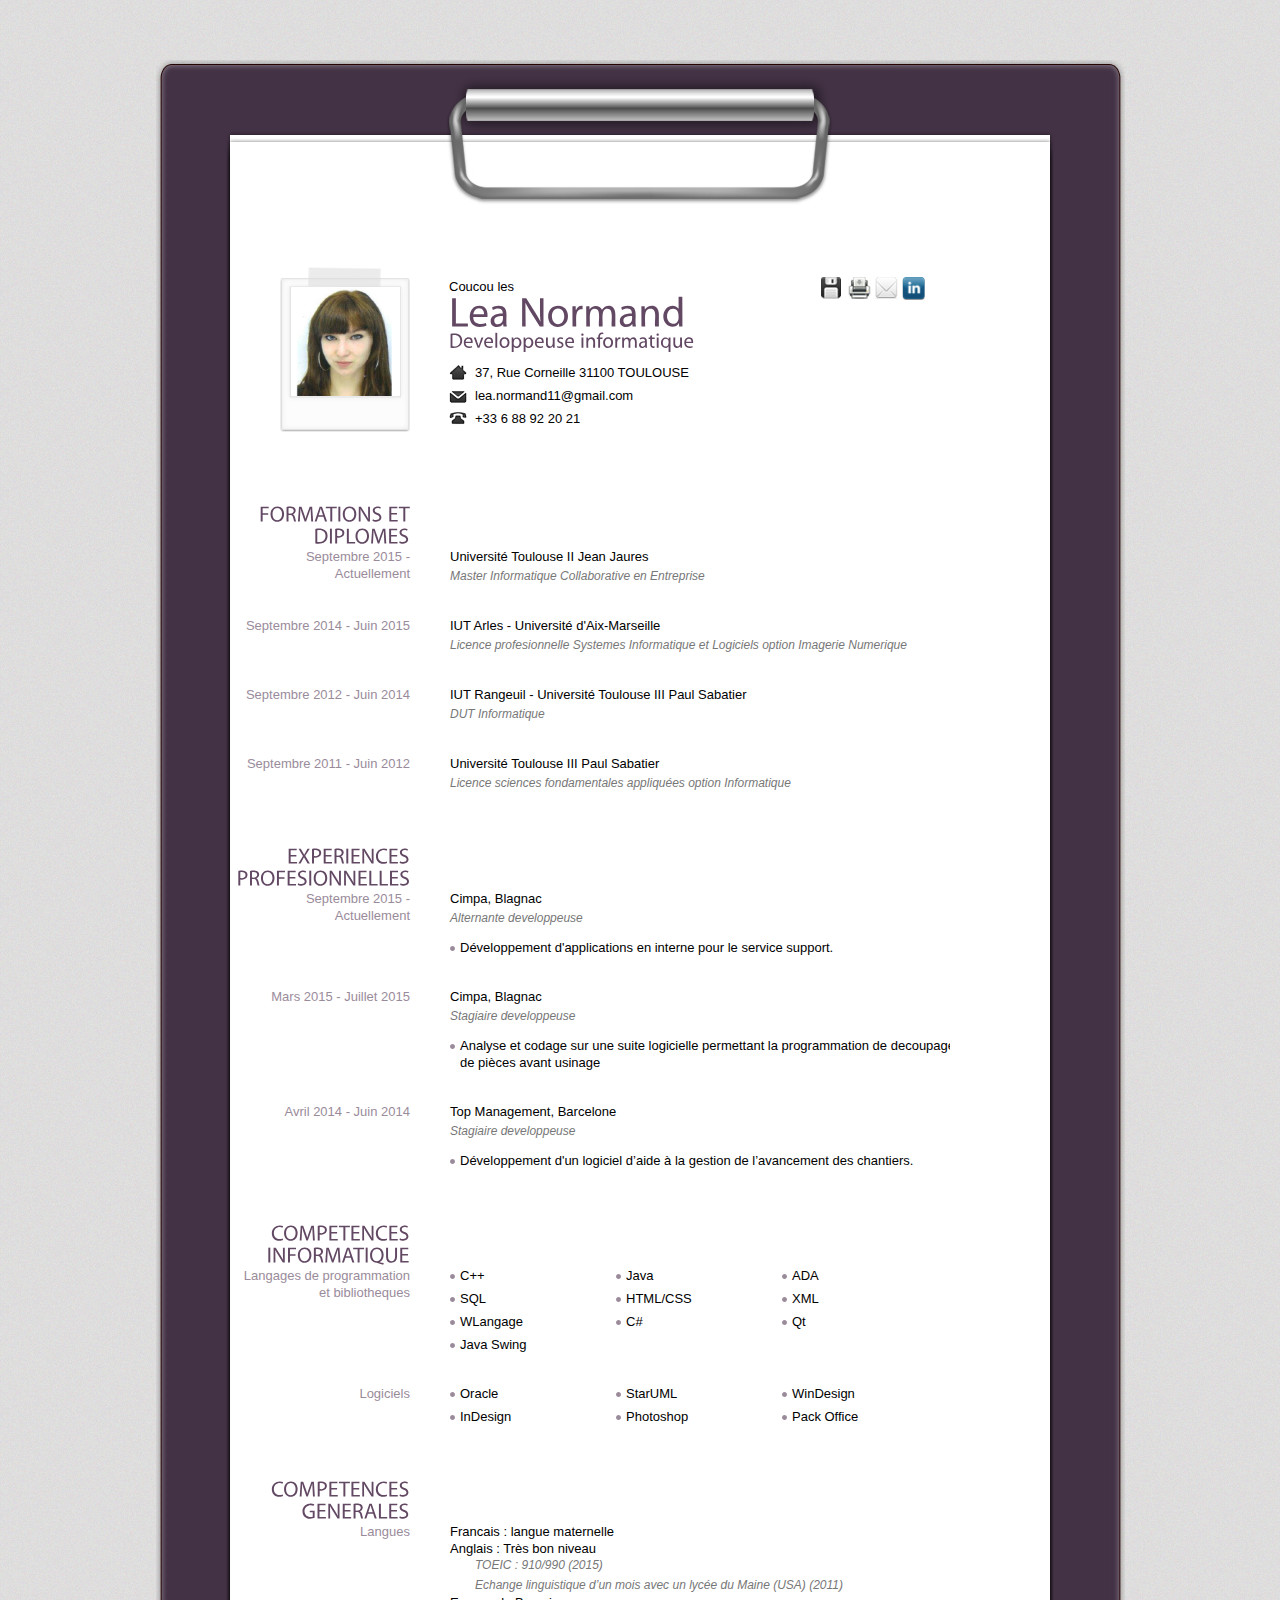
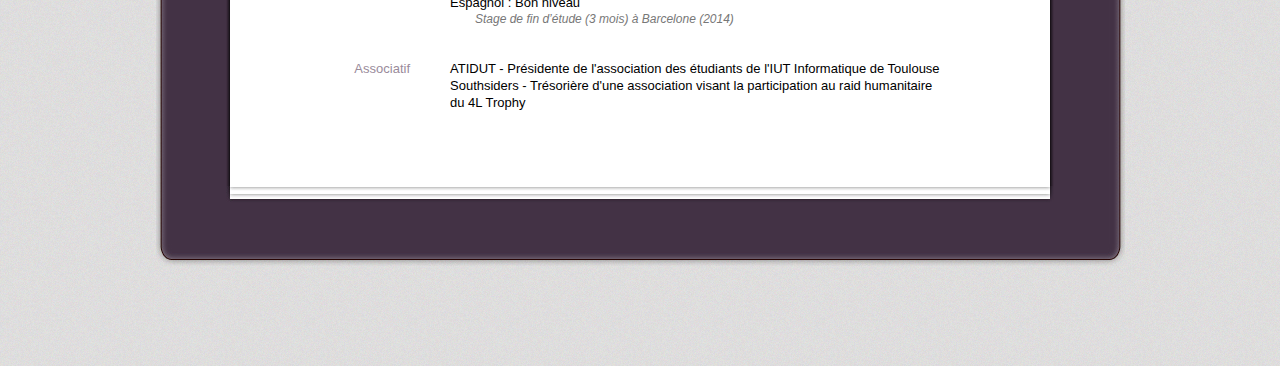
<file: CV/index.html>
<!DOCTYPE html PUBLIC "-//W3C//DTD XHTML 1.0 Transitional//EN" "http://www.w3.org/TR/xhtml1/DTD/xhtml1-transitional.dtd">
<html xmlns="http://www.w3.org/1999/xhtml">
<head>
<meta http-equiv="Content-Type" content="text/html; charset=UTF-8" />
<title>Resume</title>
<link type="text/css" rel="stylesheet" href="css/purple.css" />
<link type="text/css" rel="stylesheet" href="css/print.css" media="print"/>
<!--[if IE 7]>
<link href="css/ie7.css" rel="stylesheet" type="text/css" />
<![endif]-->
<!--[if IE 6]>
<link href="css/ie6.css" rel="stylesheet" type="text/css" />
<![endif]-->
<script type="text/javascript" src="js/jquery-1.4.2.min.js"></script>
<script type="text/javascript" src="js/jquery.tipsy.js"></script>
<script type="text/javascript" src="js/cufon.yui.js"></script>
<script type="text/javascript" src="js/scrollTo.js"></script>
<script type="text/javascript" src="js/myriad.js"></script>
<script type="text/javascript" src="js/jquery.colorbox.js"></script>
<script type="text/javascript" src="js/custom.js"></script>
<script type="text/javascript">
		Cufon.replace('h1,h2');
</script>
</head>
<body>
<!-- Begin Wrapper -->
<div id="wrapper">
  <div class="wrapper-top"> </div>
  <div class="wrapper-mid">
    <!-- Begin Paper -->
    <div id="paper">
      <div class="paper-top">  </div>
      <div id="paper-mid">
	  
        <div class="entry">
          <!-- Begin Image -->
          <img class="portrait" src="images/ID.png" alt="Léa Normand" />
          <!-- End Image -->
          <!-- Begin Personal Information -->
          <div class="self">
		  Coucou les
            <h1 class="name">Lea Normand <br />
              <span>Developpeuse informatique</span></h1>
            <ul>
              <li class="ad">37, Rue Corneille 31100 TOULOUSE</li>
              <li class="mail">lea.normand11@gmail.com</li>
              <li class="tel">+33 6 88 92 20 21</li>
            </ul>
          </div>
          <!-- End Personal Information -->
          <!-- Begin Social -->
          <div class="social">
            <ul>
              <li><a class='north' href="#" title="Telecharger au format pdf"><img src="images/icn-save.jpg" alt="Download the pdf version" /></a></li>
              <li><a class='north' href="javascript:window.print()" title="Imprimer"><img src="images/icn-print.jpg" alt="" /></a></li>
              <li><a class='north' id="contact" href="contact/index.html" title="Me contacter"><img src="images/icn-contact.jpg" alt="" /></a></li>
              <li><a class='north' href="https://fr.linkedin.com/in/léa-normand-193a319b" title="Voir mon profil LinkedIn"><img src="images/linkedin.png" alt="" width=23 /></a></li>
            </ul>
          </div>
          <!-- End Social -->

        </div>
        <!-- Begin 2nd Row -->
        <div class="entry">
          <h2>FORMATIONS ET DIPLOMES</h2>
          <div class="content">
            <h3>Septembre 2015 - Actuellement</h3>
            <p> Université Toulouse II Jean Jaures <br />
              <em>Master Informatique Collaborative en Entreprise</em></p>
          </div>
          <div class="content">
            <h3>Septembre 2014 - Juin 2015</h3>
            <p> IUT Arles - Université d'Aix-Marseille <br />
              <em>Licence profesionnelle Systemes Informatique et Logiciels option Imagerie Numerique</em></p>
          </div>
          <div class="content">
            <h3>Septembre 2012 - Juin 2014</h3>
            <p> IUT Rangeuil - Université Toulouse III Paul Sabatier <br />
              <em>DUT Informatique</em></p>
          </div>
          <div class="content">
            <h3>Septembre 2011 - Juin 2012</h3>
            <p> Université Toulouse III Paul Sabatier <br />
              <em>Licence sciences fondamentales appliquées option Informatique</em></p>
          </div>

        </div>
        <!-- End 2nd Row -->
        <!-- Begin 3rd Row -->
        <div class="entry">
          <h2>EXPERIENCES PROFESIONNELLES</h2>

          <div class="content">
            <h3>Septembre 2015 - Actuellement</h3>
            <p>Cimpa, Blagnac <br />
              <em>Alternante developpeuse</em></p>
            <ul class="info">
              <li>Développement d'applications en interne pour le service support.</li>
            </ul>
          </div>
          <div class="content">
            <h3>Mars 2015 - Juillet 2015</h3>
            <p>Cimpa, Blagnac <br />
              <em>Stagiaire developpeuse</em></p>
            <ul class="info">
              <li>Analyse et codage sur une suite logicielle permettant la programmation de decoupage de pièces avant usinage</li>
            </ul>
          </div>
          <div class="content">
            <h3>Avril 2014 - Juin 2014</h3>
            <p>Top Management, Barcelone <br />
              <em>Stagiaire developpeuse</em></p>
            <ul class="info">
              <li>Développement d'un logiciel d’aide à la gestion de l’avancement des chantiers.</li>
            </ul>
          </div>


        </div>
        <!-- End 3rd Row -->
        <!-- Begin 4th Row -->
        <div class="entry">
          <h2>COMPETENCES INFORMATIQUE</h2>
          <div class="content">
            <h3>Langages de programmation et bibliotheques</h3>
            <ul class="skills">
              <li>C++</li>
              <li>Java</li>
              <li>ADA</li>
              <li>SQL</li>
              <li>HTML/CSS</li>
              <li>XML</li>
              <li>WLangage</li>
              <li>C#</li>
              <li>Qt</li>
              <li>Java Swing</li>
            </ul>
          </div>
          <div class="content">
            <h3>Logiciels</h3>
            <ul class="skills">
              <li>Oracle</li>
              <li>StarUML</li>
              <li>WinDesign</li>
              <li>InDesign</li>
              <li>Photoshop</li>
              <li>Pack Office</li>
            </ul>
          </div>
        </div>

        <!-- Begin 5th Row -->
       <div class="entry">
          <h2>COMPETENCES GENERALES</h2>
          <div class="content">
            <h3>Langues</h3>
            <ul class="info">
              <p>Francais : langue maternelle</p>
              <p>Anglais : Très bon niveau</p>
                  <div style="text-indent: 25px;"><em>TOEIC : 910/990 (2015)</em></div>
                  <div style="text-indent: 25px;"><em>Echange linguistique d’un mois avec un lycée du Maine (USA) (2011)</em></div>
              <p>Espagnol : Bon niveau</p>
                  <div style="text-indent: 25px;"><em>Stage de fin d’étude (3 mois) à Barcelone (2014)</em></div>
            </ul>
          </div>
          <div class="content">
            <h3>Associatif</h3>
            <ul class="info">
              <p>ATIDUT - Présidente de l'association des étudiants de l'IUT Informatique de Toulouse</p>
              <p>Southsiders - Trésorière d'une association visant la participation au raid humanitaire du 4L Trophy</p>
            </ul>
          </div>
        </div>


      </div>
      <div class="clear"></div>
      <div class="paper-bottom"></div>
    </div>
    <!-- End Paper -->
  </div>
  <div class="wrapper-bottom"></div>
</div>
<div id="message"><a href="#top" id="top-link">Go to Top</a></div>
<!-- End Wrapper -->
</body>
</html>
</file>
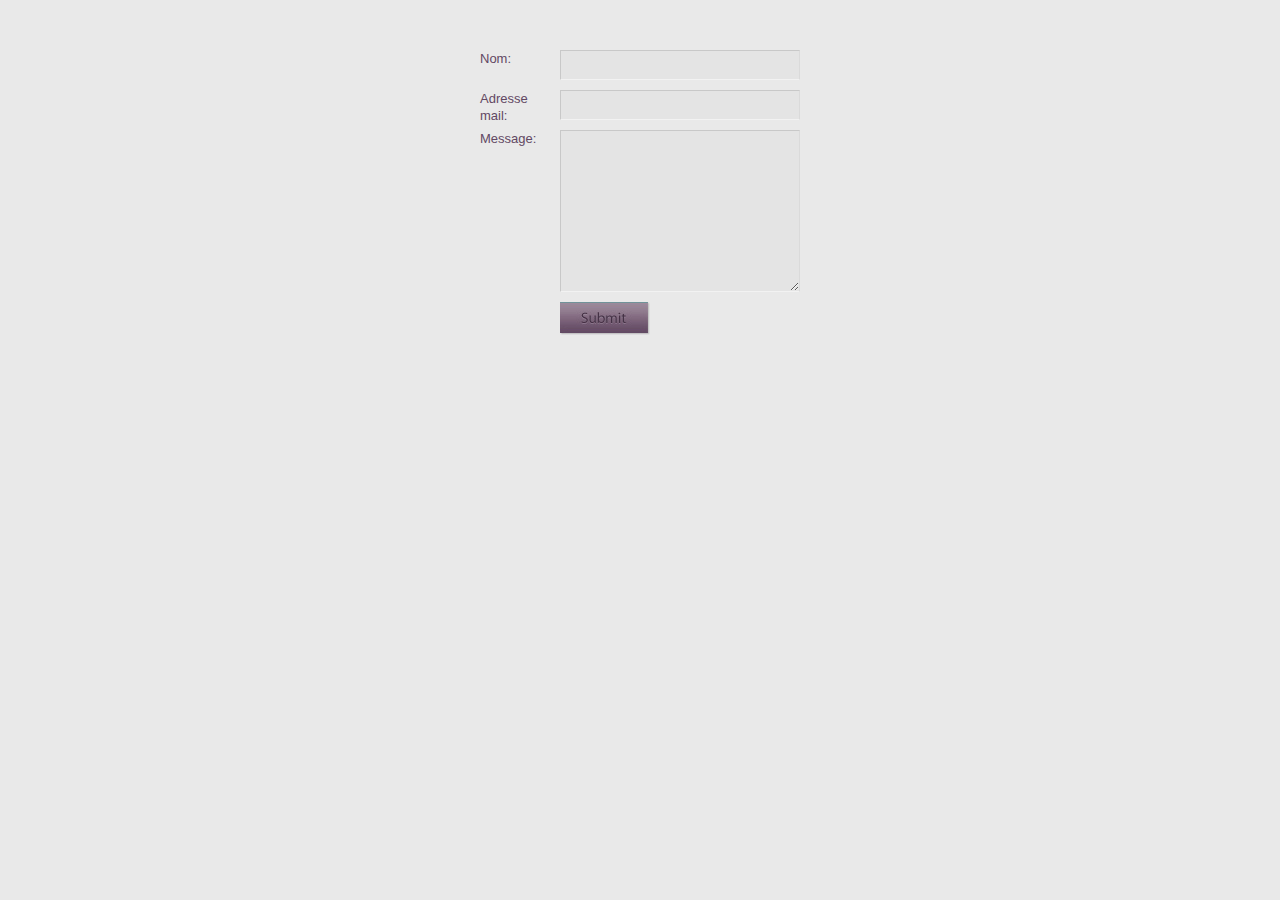
<file: CV/contact/index.html>
<!DOCTYPE html PUBLIC "-//W3C//DTD XHTML 1.0 Transitional//EN" "http://www.w3.org/TR/xhtml1/DTD/xhtml1-transitional.dtd">
<html xmlns="http://www.w3.org/1999/xhtml">

<head>
	<meta http-equiv="Content-Type" content="text/html; charset=UTF-8" />
	<title>Contact Form</title>
	<link rel="stylesheet" type="text/css" href="../css/purple.css" />
	<script type="text/javascript" src="js/jquery-1.2.6.min.js"></script>
	<script type="text/javascript" src="js/jquery.validate.js"></script>
	
	<script type="text/javascript">
	$(document).ready(function(){
		
		$("#contactform").validate();
	});
	</script>
</head>

<body class="contact">
<form method="post" action="contactengine.php" id="contactform">

<label for="Name">Nom:</label>

	<input type="text" name="Name" id="Name" class="required" />

<label for="Email">Adresse mail:</label>

	<input type="text" name="Email" id="Email" class="required email" />

<label for="Message">Message:</label>

	<textarea name="Message" id="Message" rows="10" cols="20" class="required"></textarea>
<div class="clear"></div>
<input type="submit" name="submit" value="" class="submit-button" />
</form>
	
</body>
</html>
</file>
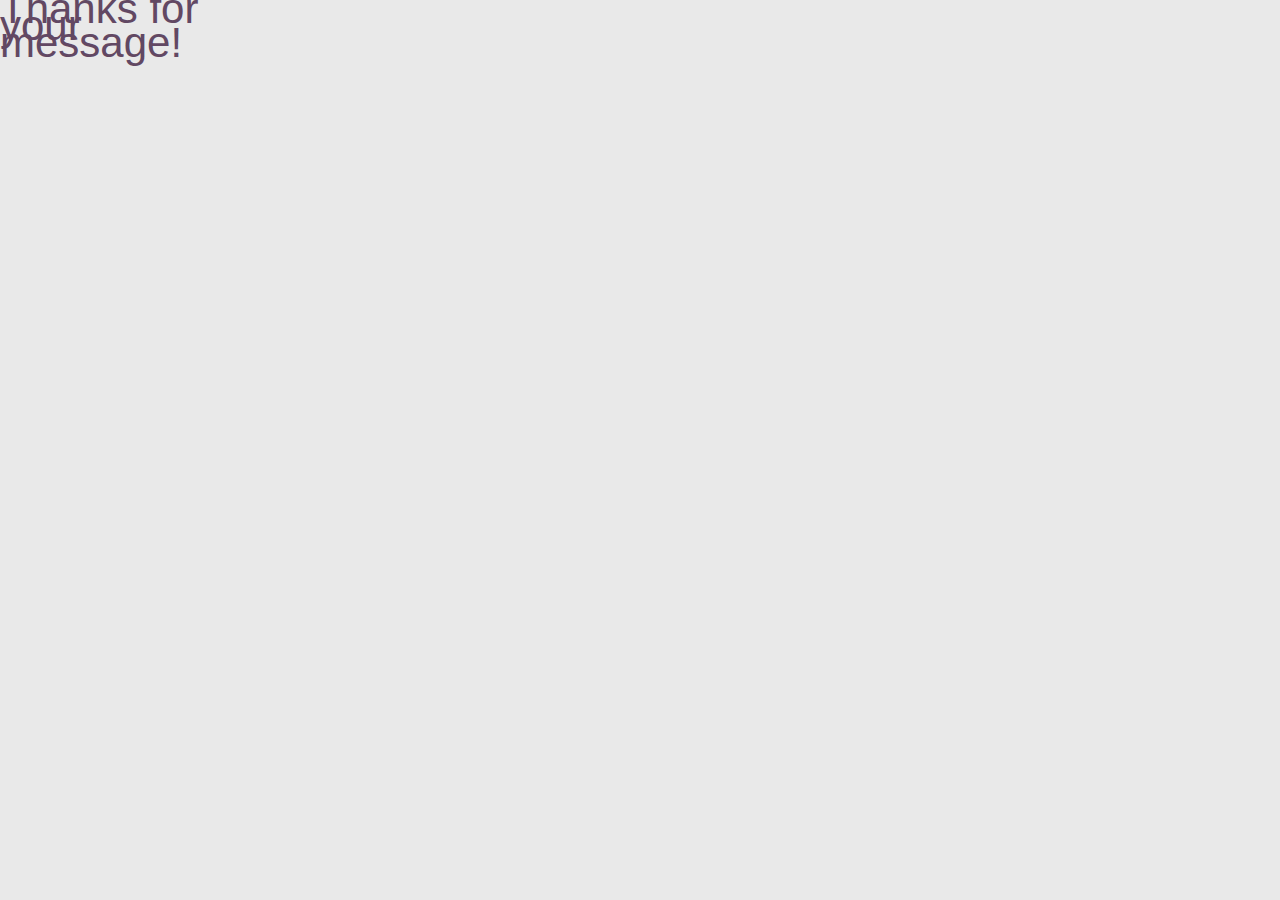
<file: CV/contact/contactthanks.html>
<!DOCTYPE html PUBLIC "-//W3C//DTD XHTML 1.0 Transitional//EN" "http://www.w3.org/TR/xhtml1/DTD/xhtml1-transitional.dtd">
<html xmlns="http://www.w3.org/1999/xhtml">

<head>
	<meta http-equiv="Content-Type" content="text/html; charset=UTF-8" />
	<title>Contact Form | Thanks!</title>
	<link rel="stylesheet" type="text/css" href="../css/purple.css" />
</head>

<body class="contact">


		<h1>Thanks for your message!</h1>
	

</body>

</html>
</file>
<file: CV/css/print.css>
body {
	font-family: "Trebuchet MS", , Helvetica, sans-serif;
	background-color: white;
	font-size:13pt;
	line-height: 17pt;
}

.clear {
	clear:both;
}

a, a:hover, a:visited, a:active {
	color:#9a8b9b;
	text-decoration: none;
}

#wrapper, .wrapper-mid {
	background: none;
}

.wrapper-top, .wrapper-bottom  {
	display:none;
}

#paper {
	width:820px;
	margin:0 auto;
}

.paper-top, .paper-bottom {
	display:none;
}

#paper-mid {
	width:820px;
	margin:0 auto;
	background-color:#FFF;
	display:block;
	padding:0;
	overflow: hidden;
	padding-bottom:75px;
	padding-top:7px;
}

.entry {
	width:820px;
	display: block;
	padding-top:55px;
	clear: both;
}

h1 {
	width:500px;
	font-size:42pt;
	color:#624863;
	margin-bottom:0;
}

h1 span {
	font-size:21pt;
	display:block;
	margin-left:15px;
	margin-top:20px;
	color:#624863;
}

h2 {
	width:180px;
	height: 23px;
	text-align: right;
	float:left;
	padding:0;
	margin:0;
	clear:both;
	font-size:22pt;
	margin-bottom:-12px;
	color:#624863;
}

p {
	width:600px;
	margin-left:40px;
	float:right;
}

ul.list {
	clear: both;
	padding:0;
	margin:0;
	overflow: hidden;
}

ul.list li {
	display:block;
	float:right;
	padding-top:32px;
}


h3 {
	width:180px;
	text-align: right;
	float:left;
	padding:0;
	clear:both;
	font-size: 13pt;
	color:black;
}

em {
	font-family: Arial, serif;
	color:#000;
	font-size:12pt;
	display: block;
	padding-top:0;
}

ul.info {
	float:right;
	width:600px;
	margin-left:40px;
	background: none;
	list-style: square;
	
}

ul.info li {
	margin:0;
	padding:0;
	float:left;
	display: block;
	width:600px;
	padding-left:0;
	background-position: 0 .5em;
	margin-top:12px;
	list-style-type: square;
}

ul.skills {
	margin:0;
	padding:0;
	float:right;
	width:600px;
	margin-left:40px;
	margin-top:-6px;
	background: none;
	list-style: square;
}

ul.skills li {
	margin:0;
	padding:0;
	float:left;
	width:176px;
	padding-left:0;
	background-position: 0 .5em;
	margin-top:6px;
}

img.portrait {
	border:1px solid #000;
	padding:10px;	
}

.self {
	width:500px;
	float:left;
	padding-top:11px;
	margin-left:0;
	margin-bottom:15px;
	margin-left:38px;
}

.self ul {
	padding-top: 10px;
}

.self ul li {
	background-repeat: no-repeat;
	padding-left:0;
	background-position: 0 .1em;
	height:25px;
	display:block;
	margin-top:-2px;
}

.social {
	display:none;
}

/* ELEMENTS */
/* ----------------------------------------- */

table {
	width: 590px;
	margin-left:40px;
	float:right;
	border-collapse: collapse;
	border-bottom:1px dashed #999;
	border-top:1px dashed #999;
}

table td {
	padding: 10px;
	padding-top:0;
	border-right:1px dashed #999;
}

table td:hover {
	background-color: #f2f2f2;
}

table th {
	padding: 10px;
	padding-top:0;
	color:#9a8b9b;
	text-align: left;
	border-right:1px dashed #999;
}

table td.center {
	text-align: center;
}

table td.last {
	background: none;
}

table th.center {
	text-align: center;
}

table th.last {
	background: none;
}

table tr {
	border-left:1px dashed #999;
	border-top:1px dashed #999;
}

table tr.caption {
	border-left:1px dashed #999;
}

blockquote {
	border-left:3px solid #9a8b9b;
	padding-left:8px;
	margin-top:20px;
	width:585px;
	margin-left:40px;
	float:right;
}

pre {
	width:500px;
	margin-left:40px;
	float:right;
}

abbr, acronym {
	border-bottom:1px dashed #9a8b9b;
}

strong {
	font-weight: bold;
}

small {
	font-size:70%;
}

big {
	font-size:1.2em;
}

/* GO TO TOP */
/* ----------------------------------------- */

#message {
	display:none;
}

.works {
	display:none;
}
</file>
<file: CV/css/ie7.css>
@charset "UTF-8";

.self {
	padding-top: 4px;
}

h1 span {
	margin-top:-15px;
}
</file>
<file: CV/css/ie6.css>
@charset "UTF-8";

.self {
	padding-top: 4px;
}

h1 span {
	margin-top:-15px;
}

.social {
	width:150px;
}

ul.list {
	margin-top:-56px;
}
</file>
<file: CV/css/purple.css>
@charset "UTF-8";
/* RESET */
/* ----------------------------------------- */
html, body, div, span, applet, object, iframe,
h1, h2, h3, h4, h5, h6, p, blockquote, pre,
a, abbr, acronym, address, big, code,
del, dfn, em, font, img, ins, kbd, q, s, samp,
small, strike, strong, tt, var,
dl, dt, dd, ol, ul, li,
fieldset, form, label, legend,
table, caption, tbody, tfoot, thead, tr, th, td {
	margin: 0;
	padding: 0;
	border: 0;
	outline: 0;
	font-weight: inherit;
	font-style: inherit;
	font-size: 100%;
	font-family: inherit;
	vertical-align: baseline;
}
:focus {
	outline: 0;
}
body {
	line-height: 1;
}
/* tables still need 'cellspacing="0"' in the markup */
table {
	border-collapse: separate;
	border-spacing: 0;
}
caption, th, td {
	text-align: left;
	font-weight: normal;
}
blockquote:before, blockquote:after,
q:before, q:after {
	content: "";
}
blockquote, q {
	quotes: "" "";
}

.clear {
	clear:both;
}


/* LAYOUT */
/* ----------------------------------------- */

body {
	font-family: "Trebuchet MS", Arial, Helvetica, sans-serif;
	background-color: #e1e0db;
	background-image: url(../images/bg.jpg);
	background-repeat: repeat;
	font-size:13px;
	line-height: 17px;
	color:#000;
}

.contact {
	background-image: none;
	background-color:#e9e9e9;
}

a, a:visited, a:active {
	color:#9a8b9b;
	text-decoration: none;
}

a:hover {
	color:#9a8b9b;
	text-decoration: underline;
}

/* DOSSIER BACKGROUND */
/* ----------------------------------------- */

#wrapper {
	width:969px;
	margin:0 auto;
	margin-top:60px;
	margin-bottom:100px;
}

.wrapper-top {
	width:969px;
	height:19px;
	margin:0 auto;
	background-image:url(../images/btop.jpg);
	background-repeat:no-repeat;
}

.wrapper-mid {
	width:969px;
	margin:0 auto;
	background-image:url(../images/bmid.jpg);
	background-repeat: repeat-y;
	padding-bottom:40px;
}

.wrapper-bottom {
	width:969px;
	height:22px;
	padding:0;
	margin:0 auto;
	background-image:url(../images/bbottom.jpg);
	background-repeat:no-repeat;
}

/* PAPER BACKGROUND */
/* ----------------------------------------- */

#paper {
	width:828px;
	margin:0 auto;
}

.paper-top {
	width:828px;
	margin:0 auto;
	background-image:url(../images/ptop.jpg);
	background-repeat:no-repeat;
	height:126px;
}

#paper-mid {
	width:828px;
	margin:0 auto;
	background-image:url(../images/pmid.jpg);
	background-repeat:repeat-y;
	display:block;
	padding:0;
	overflow: hidden;
	padding-bottom:75px;
	padding-top:7px;
}

.paper-bottom {
	width:828px;
	height:18px;
	margin:0 auto;
	background-image:url(../images/pbottom.jpg);
	background-repeat:no-repeat;
}

/* ENTRIES */
/* ----------------------------------------- */

.entry {
	width:720px;
	display: block;
	padding-top:55px;
	clear: both;
	margin-left:4px;
}

h1  {
	width:250px;
	font-size:42px;
	color:#624863;
	margin-bottom:3px;
	clear:both;
}

h1 span {
	font-size:21px;
	display:block;
	color:#624863;
	margin-top:-5px;
}

h2 {
	width:180px;
	height: 23px;
	text-align: right;
	float:left;
	padding:0;
	margin:0;
	clear:both;
	font-size:22px;
	color:#624863;
	margin-bottom:-12px;
}

p {
	width:500px;
	margin-left:40px;
	float:right;	
}

p img {
	float:right;
	margin-left:20px;
	padding-left:10px;
}

div.content {
	clear: both;
	padding:0;
	margin:0;
	overflow: hidden;
	display:block;
	padding-top:32px;
}

h3 {
	width:180px;
	text-align: right;
	float:left;
	padding:0;
	clear:both;
	font-size: 13px;
	color:#9a8b9b;
}

h4 {
	width:180px;
	text-align: right;
	float:left;
	padding:0;
	clear:both;
	font-size: 11px;
	color:#9a8b9b;
}

h5 {
	width:180px;
	text-align: right;
	float:left;
	padding:0;
	clear:both;
	font-size: 10px;
	color:#9a8b9b;
}

h6 {
	width:180px;
	text-align: right;
	float:left;
	padding:0;
	clear:both;
	font-size: 9px;
	color:#9a8b9b;
}

em {
	font-family: Arial, serif;
	font-style: italic;
	color:#777777;
	font-size:12px;
	display: block;
	padding-top:3px;
}


ol {
	float:right;
	width:500px;
	margin-left:40px;
	list-style: decimal;
	
}

ol li {
	width:500px;
	list-style-type: decimal;
	list-style-position: inside;
}

dl {
	float:right;
	width:500px;
	margin-left:40px;
	
}

dt {
	float:left;
	display: block;
	width:500px;
		color:#9a8b9b;
}

dd {
	float:left;
	display: block;
	width:480px;
	text-indent:20px;
}

ul.unordered {
	float:right;
	width:500px;
	margin-left:40px;
	
}

ul.unordered li {
	margin:0;
	padding:0;
	float:left;
	display: block;
	width:500px;
	background-image:url(../images/bullet.gif);
	background-repeat: no-repeat;
	padding-left:10px;
	background-position: 0 .5em;
	margin-top:0;
}

ul.info {
	float:right;
	width:500px;
	margin-left:40px;
	list-style-type: none; 
}

ul.info li {
	margin:0;
	padding:0;
	float:left;
	display: block;
	width:500px;
	background-image:url(../images/bullet.gif);
	background-repeat: no-repeat;
	padding-left:10px;
	background-position: 0 .5em;
	margin-top:12px;
}

ul.skills {
	margin:0;
	padding:0;
	float:right;
	width:500px;
	margin-left:40px;
	margin-top:-6px;
	list-style-type: none;
	
}

ul.skills li {
	margin:0;
	padding:0;
	float:left;
	width:156px;
	background-image:url(../images/bullet.gif);
	background-repeat: no-repeat;
	padding-left:10px;
	background-position: 0 .5em;
	margin-top:6px;
}

ul.works {
	margin:0;
	padding:0;
	float:right;
	width:500px;
	margin-left:40px;
	list-style-type: none;
}

ul.works li {
	margin:0;
	padding:0;
	float:left;
}

ul.works li img {
	padding:4px;
	background-color:#fff;
	width:95px;
	height:95px;
	border:1px solid #ccc5cd;
	margin-right:20px;
	margin-bottom:16px;
}

ul.works li img:hover {
	border:1px solid #624863;
	cursor: pointer;
}

img.portrait {
	background-image:url(../images/frame.jpg);
	background-repeat: no-repeat;
	width:109px;
	height:109px;
	padding-top:20px;
	padding-left:11px;
	padding-right:11px;
	padding-bottom:36px;
	margin-left:50px;
	float:left;
	
}


/* SELF INFORMATION */
/* ----------------------------------------- */

.self {
	width:250px;
	float:left;
	padding-top:11px;
	margin-left:38px;
	margin-bottom:15px;
}

.self ul {
	padding-top: 10px;
}

.self ul li.ad {
	background-image:url(../images/icn-ad.gif);
}

.self ul li.mail {
	background-image:url(../images/icn-mail.gif);
}

.self ul li.tel {
	background-image:url(../images/icn-tel.gif);
}

.self ul li.web {
	background-image:url(../images/icn-web.gif);
}

.self ul li {
	background-repeat: no-repeat;
	padding-left:26px;
	background-position: 0 .1em;
	height:25px;
	display:block;
	margin-top:-2px;
}

/* SOCIAL ICONS */
/* ----------------------------------------- */

.social {
	width:135px;
	float:right;
	padding-top:10px;
}

.social ul {
	list-style: none;
}

.social ul li {
	float:left;
	width:21px;
	height:24px;
	margin:0;
	padding:0;
	margin-left:6px;
}

/* TIPSY */
/* ----------------------------------------- */

.tipsy { padding: 5px; font-size: 10px; background-repeat: no-repeat;  background-image: url(../images/tipsy.gif); }
.tipsy-inner { padding: 5px 8px 4px 8px; background-color: #433245; color: #fff; max-width: 200px; text-align: center; }
.tipsy-inner { -moz-border-radius:3px; -webkit-border-radius:3px; }
.tipsy-north { background-position: top center; }
.tipsy-south { background-position: bottom center; margin-bottom:20px; }
.tipsy-east { background-position: right center; }
.tipsy-west { background-position: left center; }


/* COLORBOX */
/* ----------------------------------------- */

#colorbox, #cboxOverlay, #cboxWrapper{position:absolute; top:0; left:0; z-index:9999; overflow:hidden;}
#cboxOverlay{position:fixed; width:100%; height:100%;}
#cboxMiddleLeft, #cboxBottomLeft{clear:left;}
#cboxContent{position:relative; overflow:hidden;}
#cboxLoadedContent{overflow:auto;}
#cboxLoadedContent iframe{display:block; width:100%; height:100%; border:0;}
#cboxTitle{margin:0; display:none;}
#cboxLoadingOverlay, #cboxLoadingGraphic{position:absolute; top:0; left:0; width:100%;}
#cboxPrevious, #cboxNext, #cboxClose, #cboxSlideshow{cursor:pointer;}

#cboxOverlay{background:#666;}

#colorBox{}
#cboxTopLeft{width:25px; height:25px; background:url(../images/border1.png) 0 0 no-repeat;}
#cboxTopCenter{height:25px; background:url(../images/border1.png) 0 -50px repeat-x;}
#cboxTopRight{width:25px; height:25px; background:url(../images/border1.png) -25px 0 no-repeat;}
#cboxBottomLeft{width:25px; height:25px; background:url(../images/border1.png) 0 -25px no-repeat;}
#cboxBottomCenter{height:25px; background:url(../images/border1.png) 0 -75px repeat-x;}
#cboxBottomRight{width:25px; height:25px; background:url(../images/border1.png) -25px -25px no-repeat;}
#cboxMiddleLeft{width:25px; background:url(../images/border2.png) 0 0 repeat-y;}
#cboxMiddleRight{width:25px; background:url(../images/border2.png) -25px 0 repeat-y;}
#cboxContent{background:#fff;}
#cboxLoadedContent{margin-bottom:20px;}
#cboxTitle{position:absolute; bottom:0px; left:0; text-align:center; width:100%; color:#624863;}
#cboxCurrent{position:absolute; bottom:0px; left:100px; color:#000;}
#cboxSlideshow{position:absolute; bottom:0px; right:42px; color:#444;}
#cboxPrevious{position:absolute; bottom:0px; left:0; color:#444;}
#cboxNext{position:absolute; bottom:0px; left:63px; color:#444;}
#cboxLoadingOverlay{background:url(../images/loading.gif) 5px 5px no-repeat #fff;}
#cboxClose{position:absolute; bottom:0; right:0; display:block; color:#444;}


/* GO TO TOP */
/* ----------------------------------------- */

#message {
	display: block;
	display: none;
	z-index: 999;
	opacity: .8;
	position: fixed;
	top: 100%;
	margin-top: -40px;
	right: 0%;
	margin-right:10px;
	-moz-border-radius: 3px;
	-webkit-border-radius: 3px;
	width: 77px;
	line-height: 20px;
	height: 20px;
	padding: 5px;
	background-color: #433245;
	font-size: 11px;
	text-align: center;
}

#message a {
	color: #fff;
}
	
/* ELEMENTS */
/* ----------------------------------------- */

table {
	width: 500px;
	margin-left:40px;
	float:right;
	border-collapse: collapse;
	border-bottom:1px dashed #999;
	border-top:1px dashed #999;
}

table td {
	padding: 10px;
	padding-top:0;
	border-right:1px dashed #999;
}

table td:hover {
	background-color: #f2f2f2;
}

table th {
	padding: 10px;
	padding-top:0;
	color:#9a8b9b;
	text-align: left;
	border-right:1px dashed #999;
}

table td.center {
	text-align: center;
}

table td.last {
	background: none;
}

table th.center {
	text-align: center;
}

table th.last {
	background: none;
}

table tr {
	border-left:1px dashed #999;
	border-top:1px dashed #999;
}

table tr.caption {
	border-left:1px dashed #999;
}

blockquote {
	border-left:3px solid #9a8b9b;
	padding-left:8px;
	width:489px;
	margin-left:40px;
	float:right;
}

abbr, acronym {
	border-bottom:1px dashed #9a8b9b;
}

strong {
	font-weight: bold;
}

small {
	font-size:70%;
}

big {
	font-size:1.2em;
}


/* CONTACT */

fieldset, legend {
	float:right;
	width:500px;
	padding:0;
	margin:0;
	margin-left:40px;
}

h1.warn {
	color:#624863;
	font-size:18px;
	margin-top:30px;
	padding:50px;
	text-align: center;
}

#contactform {
	width:320px;
	height:370px;
	margin:0 auto;
	padding:50px;
	overflow: hidden;
}

label {
	float:left;
	width:40px;
	height:28px;
	margin-bottom:10px;
	clear:both;
	color:#624863;
}

input {
	width:228px;
	float:right;
	height:18px;
	margin-bottom:10px;
	border-top:1px solid #c8c8c8;
	border-left:1px solid #c8c8c8;
	border-right:1px solid #dadada;
	border-bottom:1px solid #f2f2f2;
	background-color: #e4e4e4;
	font-family: "Trebuchet MS", Arial, Helvetica, sans-serif;
	font-size: 13px;
	padding:5px;
	outline: none;
}

input:focus {
	background-color: #dddddd;
	border-top:1px solid #c8c8c8;
	border-left:1px solid #c8c8c8;
	border-right:1px solid #dadada;
	border-bottom:1px solid #f2f2f2;
}

textarea {
	border-top:1px solid #c8c8c8;
	border-left:1px solid #c8c8c8;
	border-right:1px solid #dadada;
	border-bottom:1px solid #f2f2f2;
	background-color: #e4e4e4;
	width:228px;
	float:right;
	margin-bottom:10px;
	font-family: "Trebuchet MS", Arial, Helvetica, sans-serif;
	font-size: 13px;
	padding:5px;
	outline: none;
}

textarea:focus {
	background-color: #dddddd;
	border-top:1px solid #c8c8c8;
	border-left:1px solid #c8c8c8;
	border-right:1px solid #dadada;
	border-bottom:1px solid #f2f2f2;
}

.submit-button {
	background: transparent url(../images/submit.jpg) no-repeat 0 0;
	display: block;
	clear: both;
	width:90px;
	height: 33px; 
	border:none;
	float:left;
	margin-left: 80px;
	text-indent: -9999px;
	outline: 0;
	cursor: pointer;
	padding:0;
}

.submit-button:hover {
	background: transparent url(../images/submit.jpg) no-repeat 0 -33px;
	outline: 0;
	border: none;
}

label.error {
	clear: both;
	padding:0;
	margin-top:-5px;
	color:#9a8b9b;
	font-size: 1.0em;
	font-style: italic;
	font-weight: normal;
	margin-left:80px;
	width:238px;
}
</file>
